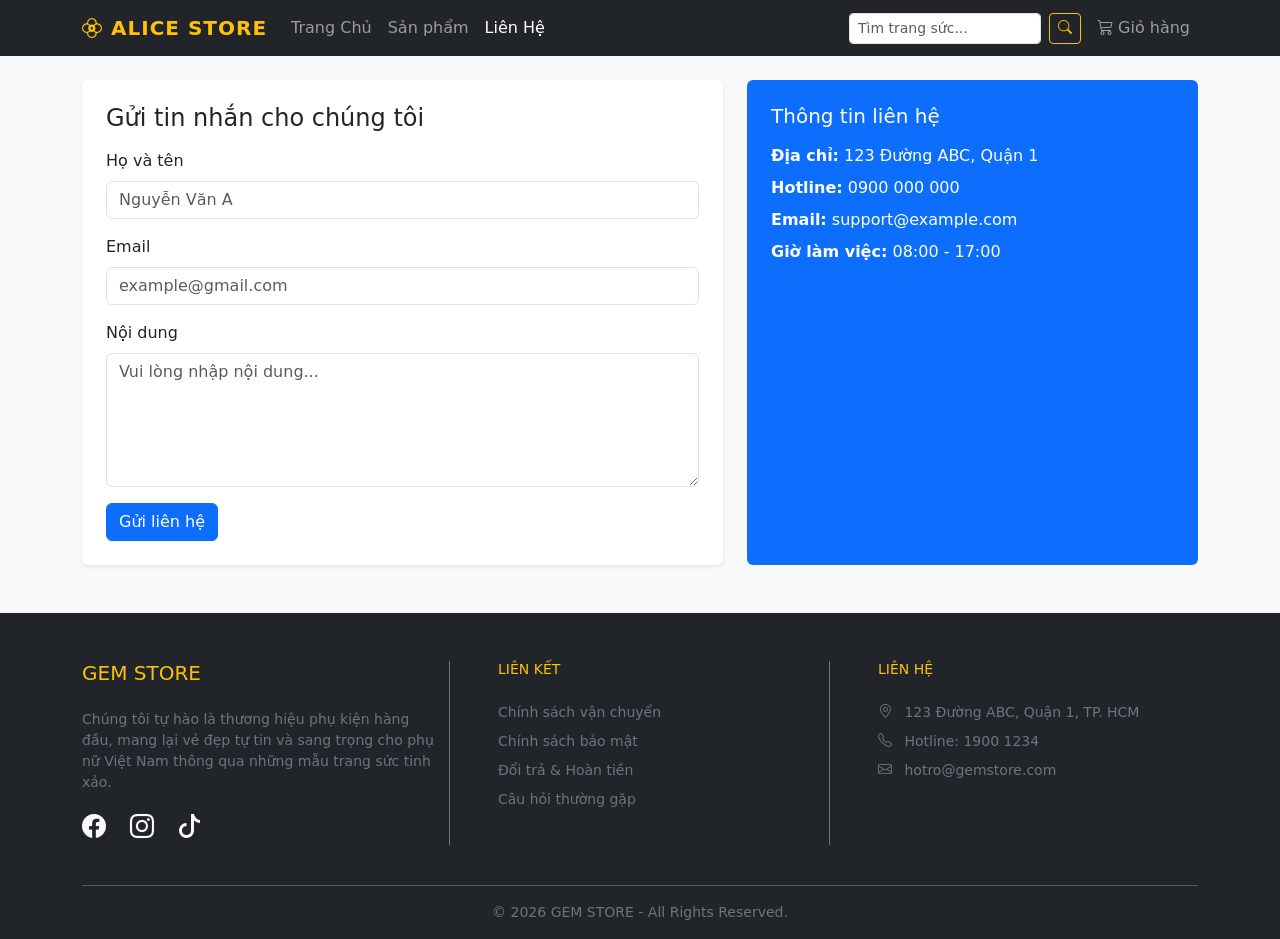
<file: pages/lien-he.html>
<!DOCTYPE html>
<html lang="en">

<head>
    <meta charset="UTF-8">
    <meta name="viewport" content="width=device-width, initial-scale=1.0">
    <title>Liên Hệ</title>
    <link rel="stylesheet" href="https://cdn.jsdelivr.net/npm/bootstrap@5.3.0/dist/css/bootstrap.min.css">
    <link rel="stylesheet" href="https://cdn.jsdelivr.net/npm/bootstrap-icons@1.11.1/font/bootstrap-icons.css">
    <link rel="stylesheet" href="../css/style.css">
</head>

<body>

    <!-- Navbar -->
    <nav class="navbar navbar-expand-lg navbar-dark bg-dark sticky-top">
        <div class="container">
            <a class="navbar-brand text-warning" href="../index.html"><i class="bi bi-flower2"></i> ALICE STORE</a>
            <button class="navbar-toggler" type="button" data-bs-toggle="collapse" data-bs-target="#navbarNav">
                <span class="navbar-toggler-icon"></span>
            </button>
            <div class="collapse navbar-collapse" id="navbarNav">
                <ul class="navbar-nav me-auto">
                    <li class="nav-item"><a class="nav-link" href="../index.html">Trang Chủ</a></li>
                    <li class="nav-item"><a class="nav-link" href="san-pham.html">Sản phẩm</a></li>
                    <li class="nav-item"><a class="nav-link active" href="lien-he.html">Liên Hệ</a></li>
                </ul>
                <form class="d-flex me-2">
                    <input class="form-control form-control-sm me-2" type="search" placeholder="Tìm trang sức...">
                    <button class="btn btn-outline-warning btn-sm" type="submit"><i class="bi bi-search"></i></button>
                </form>
                <div class="navbar-nav">
                    <a class="nav-link" href="#"><i class="bi bi-cart3"></i> Giỏ hàng</a>
                </div>
            </div>
        </div>
    </nav>
    <!-- --------------------------------- -->

    <main class="container mt-4">
        <div class="row g-4">
            <div class="col-md-7">
                <div class="card shadow-sm">
                    <div class="card-body p-4">
                        <h2 class="h4 mb-3">Gửi tin nhắn cho chúng tôi</h2>
                        <form>
                            <div class="mb-3">
                                <label class="form-label">Họ và tên</label>
                                <input type="text" class="form-control" placeholder="Nguyễn Văn A" required>
                            </div>
                            <div class="mb-3">
                                <label class="form-label">Email</label>
                                <input type="email" class="form-control" placeholder="example@gmail.com" required>
                            </div>
                            <div class="mb-3">
                                <label class="form-label">Nội dung</label>
                                <textarea class="form-control" rows="5" placeholder="Vui lòng nhập nội dung..."
                                    required></textarea>
                            </div>
                            <button type="submit" class="btn btn-primary">Gửi liên hệ</button>
                        </form>
                    </div>
                </div>
            </div>

            <div class="col-md-5">
                <div class="bg-primary text-white rounded p-4 h-100">
                    <h3 class="h5">Thông tin liên hệ</h3>
                    <ul class="list-unstyled mt-3 mb-0">
                        <li class="mb-2"><strong>Địa chỉ:</strong> 123 Đường ABC, Quận 1</li>
                        <li class="mb-2"><strong>Hotline:</strong> 0900 000 000</li>
                        <li class="mb-2"><strong>Email:</strong> support@example.com</li>
                        <li class="mb-0"><strong>Giờ làm việc:</strong> 08:00 - 17:00</li>
                    </ul>
                </div>
            </div>
        </div>
    </main>

    <!-- footer -->
    <footer class="bg-dark text-light mt-5 pt-5 pb-3">
        <div class="container">
            <div class="row">
                <div class="col-md-4 mb-4 border-end border-secondary">
                    <h5 class="text-warning mb-4">GEM STORE</h5>
                    <p class="text-secondary small">
                        Chúng tôi tự hào là thương hiệu phụ kiện hàng đầu, mang lại vẻ đẹp tự tin và sang trọng cho phụ
                        nữ Việt Nam thông qua những mẫu trang sức tinh xảo.
                    </p>
                    <div class="fs-4">
                        <a href="#" class="text-light me-3"><i class="bi bi-facebook"></i></a>
                        <a href="#" class="text-light me-3"><i class="bi bi-instagram"></i></a>
                        <a href="#" class="text-light"><i class="bi bi-tiktok"></i></a>
                    </div>
                </div>

                <div class="col-md-4 mb-4 border-end border-secondary ps-md-5">
                    <h5 class="text-uppercase text-warning mb-4 small">Liên kết</h5>
                    <ul class="list-unstyled small">
                        <li class="mb-2"><a href="#" class="text-secondary text-decoration-none">Chính sách vận
                                chuyển</a></li>
                        <li class="mb-2"><a href="#" class="text-secondary text-decoration-none">Chính sách bảo mật</a>
                        </li>
                        <li class="mb-2"><a href="#" class="text-secondary text-decoration-none">Đổi trả & Hoàn tiền</a>
                        </li>
                        <li class="mb-2"><a href="#" class="text-secondary text-decoration-none">Câu hỏi thường gặp</a>
                        </li>
                    </ul>
                </div>

                <div class="col-md-4 mb-4 ps-md-5">
                    <h5 class="text-uppercase text-warning mb-4 small">Liên hệ</h5>
                    <p class="text-secondary small mb-2"><i class="bi bi-geo-alt me-2"></i> 123 Đường ABC, Quận 1, TP.
                        HCM</p>
                    <p class="text-secondary small mb-2"><i class="bi bi-telephone me-2"></i> Hotline: 1900 1234</p>
                    <p class="text-secondary small mb-2"><i class="bi bi-envelope me-2"></i> hotro@gemstore.com</p>
                </div>
            </div>
            <hr class="bg-secondary">
            <div class="text-center">
                <p class="small text-secondary mb-0">&copy; 2026 GEM STORE - All Rights Reserved.</p>
            </div>
        </div>
    </footer>

    <script src="https://cdn.jsdelivr.net/npm/bootstrap@5.3.0/dist/js/bootstrap.bundle.min.js"></script>
</body>

</html>
</file>
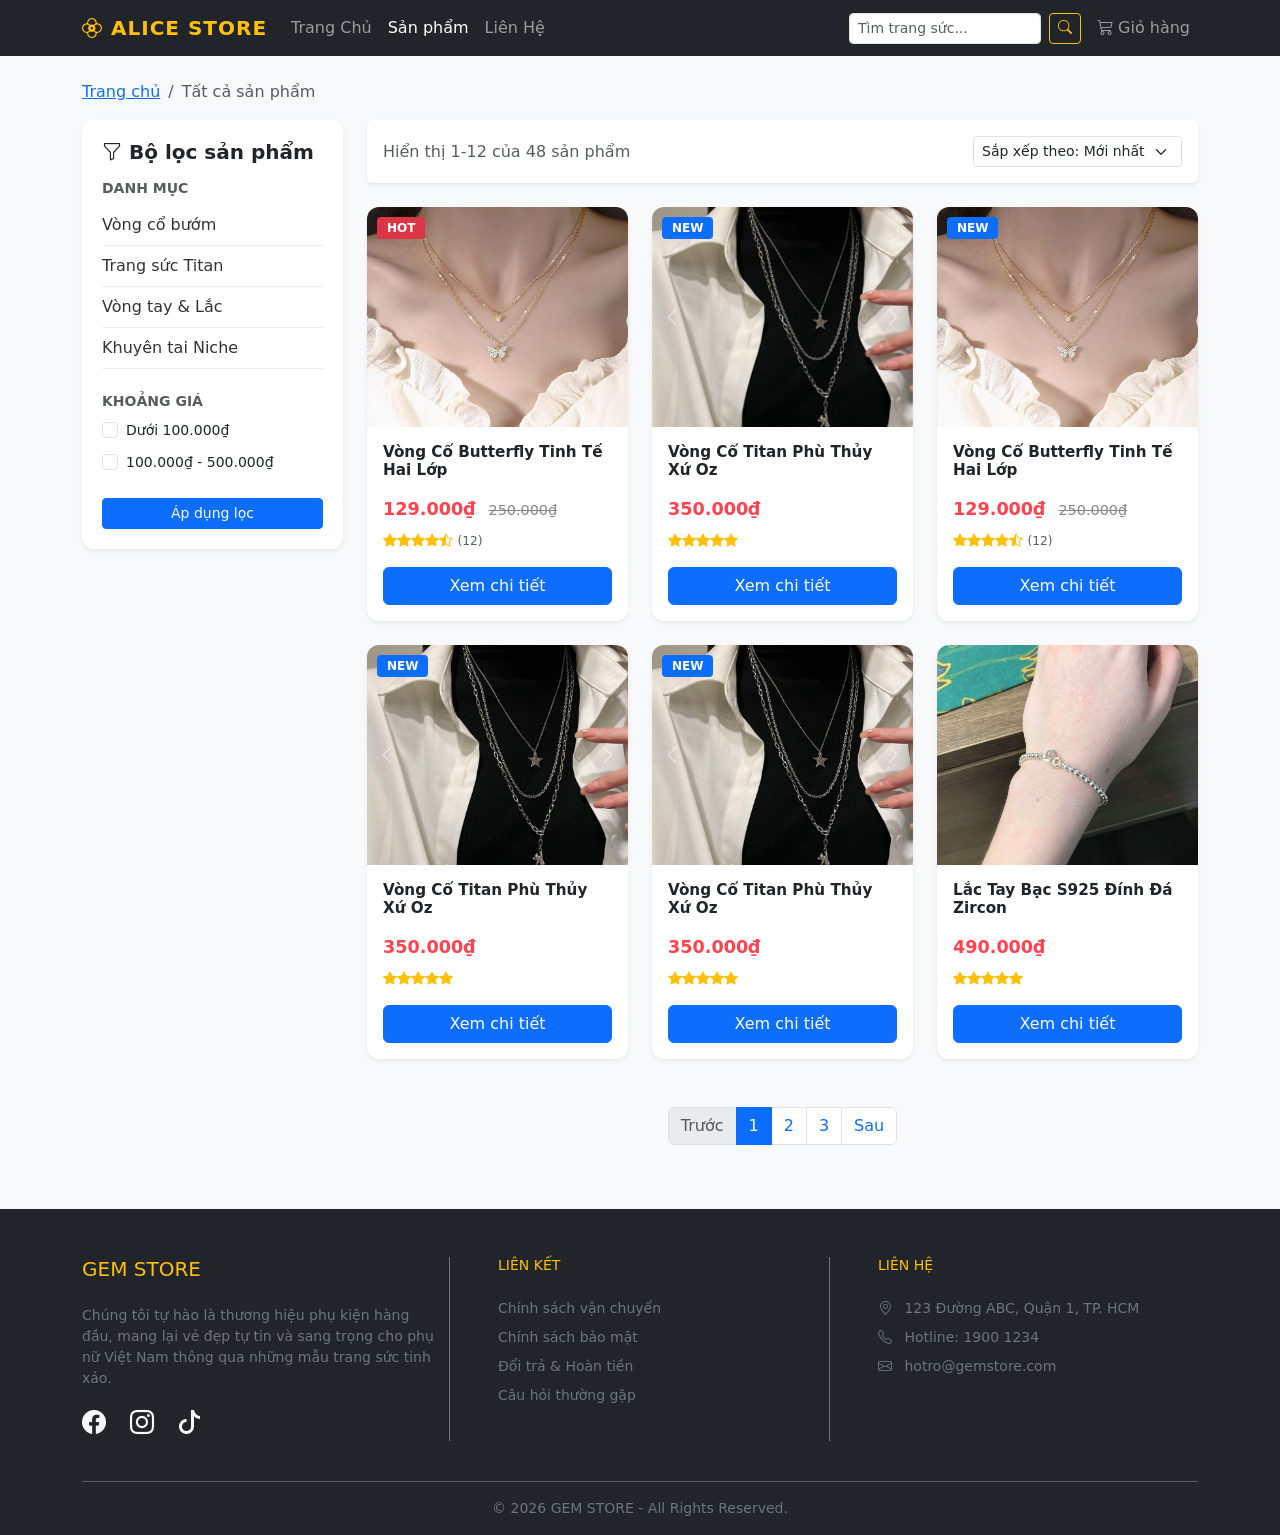
<file: pages/san-pham.html>
<!DOCTYPE html>
<html lang="vi">

<head>
    <meta charset="UTF-8">
    <meta name="viewport" content="width=device-width, initial-scale=1.0">
    <title>Danh Sách Sản Phẩm | GEM STORE</title>
    <link rel="stylesheet" href="https://cdn.jsdelivr.net/npm/bootstrap@5.3.0/dist/css/bootstrap.min.css">
    <link rel="stylesheet" href="https://cdn.jsdelivr.net/npm/bootstrap-icons@1.11.1/font/bootstrap-icons.css">
    <link rel="stylesheet" href="../css/style.css">
</head>

<body>
    <!-- Navbar -->
    <nav class="navbar navbar-expand-lg navbar-dark bg-dark sticky-top">
        <div class="container">
            <a class="navbar-brand text-warning" href="../index.html"><i class="bi bi-flower2"></i> ALICE STORE</a>
            <button class="navbar-toggler" type="button" data-bs-toggle="collapse" data-bs-target="#navbarNav">
                <span class="navbar-toggler-icon"></span>
            </button>
            <div class="collapse navbar-collapse" id="navbarNav">
                <ul class="navbar-nav me-auto">
                    <li class="nav-item"><a class="nav-link" href="../index.html">Trang Chủ</a></li>
                    <li class="nav-item"><a class="nav-link active" href="san-pham.html">Sản phẩm</a></li>
                    <li class="nav-item"><a class="nav-link" href="lien-he.html">Liên Hệ</a></li>
                </ul>
                <form class="d-flex me-2">
                    <input class="form-control form-control-sm me-2" type="search" placeholder="Tìm trang sức...">
                    <button class="btn btn-outline-warning btn-sm" type="submit"><i class="bi bi-search"></i></button>
                </form>
                <div class="navbar-nav">
                    <a class="nav-link" href="#"><i class="bi bi-cart3"></i> Giỏ hàng</a>
                </div>
            </div>
        </div>
    </nav>
    <!------------------------------------->
    
    <main class="container mt-4 mb-5">
        <nav aria-label="breadcrumb">
            <ol class="breadcrumb">
                <li class="breadcrumb-item"><a href="../index.html">Trang chủ</a></li>
                <li class="breadcrumb-item active">Tất cả sản phẩm</li>
            </ol>
        </nav>

        <div class="row">
            <aside class="col-md-3 mb-4">
                <div class="filter-section shadow-sm">
                    <h5 class="fw-bold mb-3"><i class="bi bi-funnel"></i> Bộ lọc sản phẩm</h5>

                    <div class="mb-4">
                        <h6 class="fw-bold small text-uppercase text-muted">Danh mục</h6>
                        <a href="#" class="category-link">Vòng cổ bướm</a>
                        <a href="#" class="category-link">Trang sức Titan</a>
                        <a href="#" class="category-link">Vòng tay & Lắc</a>
                        <a href="#" class="category-link">Khuyên tai Niche</a>
                    </div>

                    <div class="mb-4">
                        <h6 class="fw-bold small text-uppercase text-muted">Khoảng giá</h6>
                        <div class="form-check mb-2">
                            <input class="form-check-input" type="checkbox" id="price1">
                            <label class="form-check-label small" for="price1">Dưới 100.000₫</label>
                        </div>
                        <div class="form-check mb-2">
                            <input class="form-check-input" type="checkbox" id="price2">
                            <label class="form-check-label small" for="price2">100.000₫ - 500.000₫</label>
                        </div>
                    </div>

                    <button class="btn btn-primary btn-sm w-100">Áp dụng lọc</button>
                </div>
            </aside>

            <div class="col-md-9">
                <div class="d-flex justify-content-between align-items-center mb-4 bg-white p-3 rounded shadow-sm">
                    <span class="text-muted">Hiển thị 1-12 của 48 sản phẩm</span>
                    <select class="form-select form-select-sm w-auto">
                        <option selected>Sắp xếp theo: Mới nhất</option>
                        <option>Giá: Thấp đến Cao</option>
                        <option>Giá: Cao đến Thấp</option>
                        <option>Bán chạy nhất</option>
                    </select>
                </div>

                <div class="row row-cols-1 row-cols-md-3 g-4">
                    <div class="col">
                        <div class="card product-card h-100 shadow-sm">
                            <span class="badge bg-danger badge-sale">HOT</span>
                            <img src="..\images\buom-vong-co_1.jpg" class="card-img-top" alt="Vòng cổ bướm">
                            <div class="card-body d-flex flex-column">
                                <h5 class="card-title h6">Vòng Cổ Butterfly Tinh Tế Hai Lớp</h5>
                                <div class="mb-2">
                                    <span class="price-new">129.000₫</span>
                                    <span class="price-old ms-2">250.000₫</span>
                                </div>
                                <div class="text-warning small mb-3">
                                    <i class="bi bi-star-fill"></i><i class="bi bi-star-fill"></i><i
                                        class="bi bi-star-fill"></i><i class="bi bi-star-fill"></i><i
                                        class="bi bi-star-half"></i>
                                    <span class="text-muted small">(12)</span>
                                </div>
                                <a href="chi-tiet.html?id=1" class="btn btn-primary w-100">Xem chi tiết</a>
                            </div>
                        </div>
                    </div>

                    <div class="col">
                        <div class="card product-card h-100 shadow-sm">
                            <span class="badge bg-primary badge-sale">NEW</span>
                            <div id="product2Carousel" class="carousel slide" data-bs-ride="carousel">
                                <div class="carousel-inner">
                                    <div class="carousel-item active">
                                        <img src="..\images\xinh-vong-co_2.jpg" class="d-block w-100" alt="...">
                                    </div>
                                    <div class="carousel-item">
                                        <img src="..\images\buom-vong-co_2.jpg" class="d-block w-100" alt="...">
                                    </div>
                                </div>
                                <button class="carousel-control-prev" type="button" data-bs-target="#product2Carousel"
                                    data-bs-slide="prev">
                                    <span class="carousel-control-prev-icon" aria-hidden="true"
                                        style="width: 20px;"></span>
                                </button>
                                <button class="carousel-control-next" type="button" data-bs-target="#product2Carousel"
                                    data-bs-slide="next">
                                    <span class="carousel-control-next-icon" aria-hidden="true"
                                        style="width: 20px;"></span>
                                </button>
                            </div>
                            <div class="card-body d-flex flex-column">
                                <h5 class="card-title h6">Vòng Cổ Titan Phù Thủy Xứ Oz</h5>
                                <div class="mb-2">
                                    <span class="price-new">350.000₫</span>
                                </div>
                                <div class="text-warning small mb-3">
                                    <i class="bi bi-star-fill"></i><i class="bi bi-star-fill"></i><i
                                        class="bi bi-star-fill"></i><i class="bi bi-star-fill"></i><i
                                        class="bi bi-star-fill"></i>
                                </div>
                                <a href="chi-tiet.html?id=2" class="btn btn-primary w-100">Xem chi tiết</a>

                            </div>
                        </div>
                    </div>

                    <div class="col">
                        <div class="card product-card h-100 shadow-sm">
                            <span class="badge bg-primary badge-sale">NEW</span>
                            <img src="..\images\buom-vong-co_1.jpg" class="card-img-top" alt="Vòng cổ bướm">
                            <div class="card-body d-flex flex-column">
                                <h5 class="card-title h6">Vòng Cổ Butterfly Tinh Tế Hai Lớp</h5>
                                <div class="mb-2">
                                    <span class="price-new">129.000₫</span>
                                    <span class="price-old ms-2">250.000₫</span>
                                </div>
                                <div class="text-warning small mb-3">
                                    <i class="bi bi-star-fill"></i><i class="bi bi-star-fill"></i><i
                                        class="bi bi-star-fill"></i><i class="bi bi-star-fill"></i><i
                                        class="bi bi-star-half"></i>
                                    <span class="text-muted small">(12)</span>
                                </div>
                                <a href="chi-tiet.html?id=1" class="btn btn-primary w-100">Xem chi tiết</a>
                            </div>
                        </div>
                    </div>

                    <div class="col">
                        <div class="card product-card h-100 shadow-sm">
                            <span class="badge bg-primary badge-sale">NEW</span>
                            <div id="product2Carousel" class="carousel slide" data-bs-ride="carousel">
                                <div class="carousel-inner">
                                    <div class="carousel-item active">
                                        <img src="..\images\xinh-vong-co_2.jpg" class="d-block w-100" alt="...">
                                    </div>
                                    <div class="carousel-item">
                                        <img src="..\images\buom-vong-co_2.jpg" class="d-block w-100" alt="...">
                                    </div>
                                </div>
                                <button class="carousel-control-prev" type="button" data-bs-target="#product2Carousel"
                                    data-bs-slide="prev">
                                    <span class="carousel-control-prev-icon" aria-hidden="true"
                                        style="width: 20px;"></span>
                                </button>
                                <button class="carousel-control-next" type="button" data-bs-target="#product2Carousel"
                                    data-bs-slide="next">
                                    <span class="carousel-control-next-icon" aria-hidden="true"
                                        style="width: 20px;"></span>
                                </button>
                            </div>
                            <div class="card-body d-flex flex-column">
                                <h5 class="card-title h6">Vòng Cổ Titan Phù Thủy Xứ Oz</h5>
                                <div class="mb-2">
                                    <span class="price-new">350.000₫</span>
                                </div>
                                <div class="text-warning small mb-3">
                                    <i class="bi bi-star-fill"></i><i class="bi bi-star-fill"></i><i
                                        class="bi bi-star-fill"></i><i class="bi bi-star-fill"></i><i
                                        class="bi bi-star-fill"></i>
                                </div>
                                <a href="chi-tiet.html?id=2" class="btn btn-primary w-100">Xem chi tiết</a>

                            </div>
                        </div>
                    </div>
                    <div class="col">
                        <div class="card product-card h-100 shadow-sm">
                            <span class="badge bg-primary badge-sale">NEW</span>
                            <div id="product2Carousel" class="carousel slide" data-bs-ride="carousel">
                                <div class="carousel-inner">
                                    <div class="carousel-item active">
                                        <img src="..\images\xinh-vong-co_2.jpg" class="d-block w-100" alt="...">
                                    </div>
                                    <div class="carousel-item">
                                        <img src="..\images\buom-vong-co_2.jpg" class="d-block w-100" alt="...">
                                    </div>
                                </div>
                                <button class="carousel-control-prev" type="button" data-bs-target="#product2Carousel"
                                    data-bs-slide="prev">
                                    <span class="carousel-control-prev-icon" aria-hidden="true"
                                        style="width: 20px;"></span>
                                </button>
                                <button class="carousel-control-next" type="button" data-bs-target="#product2Carousel"
                                    data-bs-slide="next">
                                    <span class="carousel-control-next-icon" aria-hidden="true"
                                        style="width: 20px;"></span>
                                </button>
                            </div>
                            <div class="card-body d-flex flex-column">
                                <h5 class="card-title h6">Vòng Cổ Titan Phù Thủy Xứ Oz</h5>
                                <div class="mb-2">
                                    <span class="price-new">350.000₫</span>
                                </div>
                                <div class="text-warning small mb-3">
                                    <i class="bi bi-star-fill"></i><i class="bi bi-star-fill"></i><i
                                        class="bi bi-star-fill"></i><i class="bi bi-star-fill"></i><i
                                        class="bi bi-star-fill"></i>
                                </div>
                                <a href="chi-tiet.html?id=2" class="btn btn-primary w-100">Xem chi tiết</a>

                            </div>
                        </div>
                    </div>

                    <div class="col">
                        <div class="card product-card h-100 shadow-sm">
                            <img src="..\images\lac-bi-bac-1.jpg" class="card-img-top" alt="...">
                            <div class="card-body d-flex flex-column">
                                <h5 class="card-title h6">Lắc Tay Bạc S925 Đính Đá Zircon</h5>
                                <div class="mb-2">
                                    <span class="price-new">490.000₫</span>
                                </div>
                                <div class="text-warning small mb-3">
                                    <i class="bi bi-star-fill"></i><i class="bi bi-star-fill"></i><i
                                        class="bi bi-star-fill"></i><i class="bi bi-star-fill"></i><i
                                        class="bi bi-star-fill"></i>
                                </div>
                                <a href="chi-tiet.html?id=3" class="btn btn-primary w-100">Xem chi tiết</a>
                            </div>
                        </div>
                    </div>
                </div>

                <nav class="mt-5">
                    <ul class="pagination justify-content-center">
                        <li class="page-item disabled"><a class="page-link" href="#" tabindex="-1">Trước</a></li>
                        <li class="page-item active"><a class="page-link" href="#">1</a></li>
                        <li class="page-item"><a class="page-link" href="#">2</a></li>
                        <li class="page-item"><a class="page-link" href="#">3</a></li>
                        <li class="page-item"><a class="page-link" href="#">Sau</a></li>
                    </ul>
                </nav>
            </div>
        </div>
    </main>


    <!-- footer -->
    <footer class="bg-dark text-light mt-5 pt-5 pb-3">
        <div class="container">
            <div class="row">
                <div class="col-md-4 mb-4 border-end border-secondary">
                    <h5 class="text-warning mb-4">GEM STORE</h5>
                    <p class="text-secondary small">
                        Chúng tôi tự hào là thương hiệu phụ kiện hàng đầu, mang lại vẻ đẹp tự tin và sang trọng cho phụ
                        nữ Việt Nam thông qua những mẫu trang sức tinh xảo.
                    </p>
                    <div class="fs-4">
                        <a href="#" class="text-light me-3"><i class="bi bi-facebook"></i></a>
                        <a href="#" class="text-light me-3"><i class="bi bi-instagram"></i></a>
                        <a href="#" class="text-light"><i class="bi bi-tiktok"></i></a>
                    </div>
                </div>

                <div class="col-md-4 mb-4 border-end border-secondary ps-md-5">
                    <h5 class="text-uppercase text-warning mb-4 small">Liên kết</h5>
                    <ul class="list-unstyled small">
                        <li class="mb-2"><a href="#" class="text-secondary text-decoration-none">Chính sách vận
                                chuyển</a></li>
                        <li class="mb-2"><a href="#" class="text-secondary text-decoration-none">Chính sách bảo mật</a>
                        </li>
                        <li class="mb-2"><a href="#" class="text-secondary text-decoration-none">Đổi trả & Hoàn tiền</a>
                        </li>
                        <li class="mb-2"><a href="#" class="text-secondary text-decoration-none">Câu hỏi thường gặp</a>
                        </li>
                    </ul>
                </div>

                <div class="col-md-4 mb-4 ps-md-5">
                    <h5 class="text-uppercase text-warning mb-4 small">Liên hệ</h5>
                    <p class="text-secondary small mb-2"><i class="bi bi-geo-alt me-2"></i> 123 Đường ABC, Quận 1, TP.
                        HCM</p>
                    <p class="text-secondary small mb-2"><i class="bi bi-telephone me-2"></i> Hotline: 1900 1234</p>
                    <p class="text-secondary small mb-2"><i class="bi bi-envelope me-2"></i> hotro@gemstore.com</p>
                </div>
            </div>
            <hr class="bg-secondary">
            <div class="text-center">
                <p class="small text-secondary mb-0">&copy; 2026 GEM STORE - All Rights Reserved.</p>
            </div>
        </div>
    </footer>

    <script src="https://cdn.jsdelivr.net/npm/bootstrap@5.3.0/dist/js/bootstrap.bundle.min.js"></script>
</body>

</html>
</file>
<file: css/style.css>
/* Phần trang sản phẩm */

body {
    background-color: #f8f9fa;
}

.product-card {
    transition: all 0.3s ease;
    border: none;
    border-radius: 12px;
    overflow: hidden;
}

.product-card:hover {
    transform: translateY(-8px);
    box-shadow: 0 10px 20px rgba(0, 0, 0, 0.1) !important;
}

.product-card img {
    height: 220px;
    object-fit: cover;
}

.badge-sale {
    position: absolute;
    top: 10px;
    left: 10px;
    z-index: 5;
    border-radius: 4px;
    padding: 5px 10px;
}

.price-new {
    color: #ff424e;
    font-weight: bold;
    font-size: 1.1rem;
}

.price-old {
    color: #888;
    text-decoration: line-through;
    font-size: 0.9rem;
}

.filter-section {
    background: white;
    border-radius: 12px;
    padding: 20px;
    position: sticky;
    top: 80px;
}

.category-link {
    text-decoration: none;
    color: #333;
    display: block;
    padding: 8px 0;
    border-bottom: 1px solid #eee;
    transition: 0.2s;
}

.category-link:hover {
    color: #0d6efd;
    padding-left: 5px;
}

/* Phần file index */
.card {
    height: 100%;
    transition: transform 0.2s;
    border: none;
    box-shadow: 0 4px 6px rgba(0, 0, 0, 0.1);
}

.card:hover {
    transform: translateY(-5px);
    box-shadow: 0 8px 15px rgba(0, 0, 0, 0.1);
}

.card-title {
    font-size: 0.95rem;
    font-weight: 600;
    display: -webkit-box;
    -webkit-line-clamp: 2;
    -webkit-box-orient: vertical;
    overflow: hidden;
    height: 2.8rem;
}

.price {
    color: #ff424e;
    font-size: 1.2rem;
    font-weight: bold;
}

.old-price {
    font-size: 0.85rem;
    text-decoration: line-through;
    color: #888;
}

.navbar-brand {
    font-weight: bold;
    letter-spacing: 1px;
}

/* Chi tiết */
#main-img {
    width: 100%;
    height: 400px; /* Giảm chiều cao một chút để cân đối */
    object-fit: contain;
    background-color: #fff;
  }

  /* Ảnh nhỏ (thumbnails) */
  .thumb-img {
    width: 60px; /* Nhỏ hơn một chút để vừa màn hình mobile */
    height: 60px;
    object-fit: cover;
    cursor: pointer;
    border: 2px solid transparent;
    transition: 0.3s;
  }

  .thumb-img:hover,
  .thumb-img.active {
    border-color: #ffc107;
  }

  /* Responsive cho Mobile */
  @media (max-width: 768px) {
    #main-img {
      height: 300px; /* Trên mobile ảnh chính nhỏ lại */
    }
    
    .container.mt-5 {
      margin-top: 20px !important; /* Giảm khoảng cách phía trên */
    }

    h2#pro-name {
      font-size: 1.5rem; /* Giảm cỡ chữ tên sản phẩm */
      margin-top: 15px;
    }

    .btn-lg {
      width: 100%; /* Cho nút Mua ngay và Quay lại to bằng chiều ngang màn hình */
      margin-bottom: 10px;
    }
    
    .ms-2 {
      margin-left: 0 !important; /* Bỏ khoảng cách ngang giữa 2 nút khi chúng xuống hàng */
    }
  }
</file>
